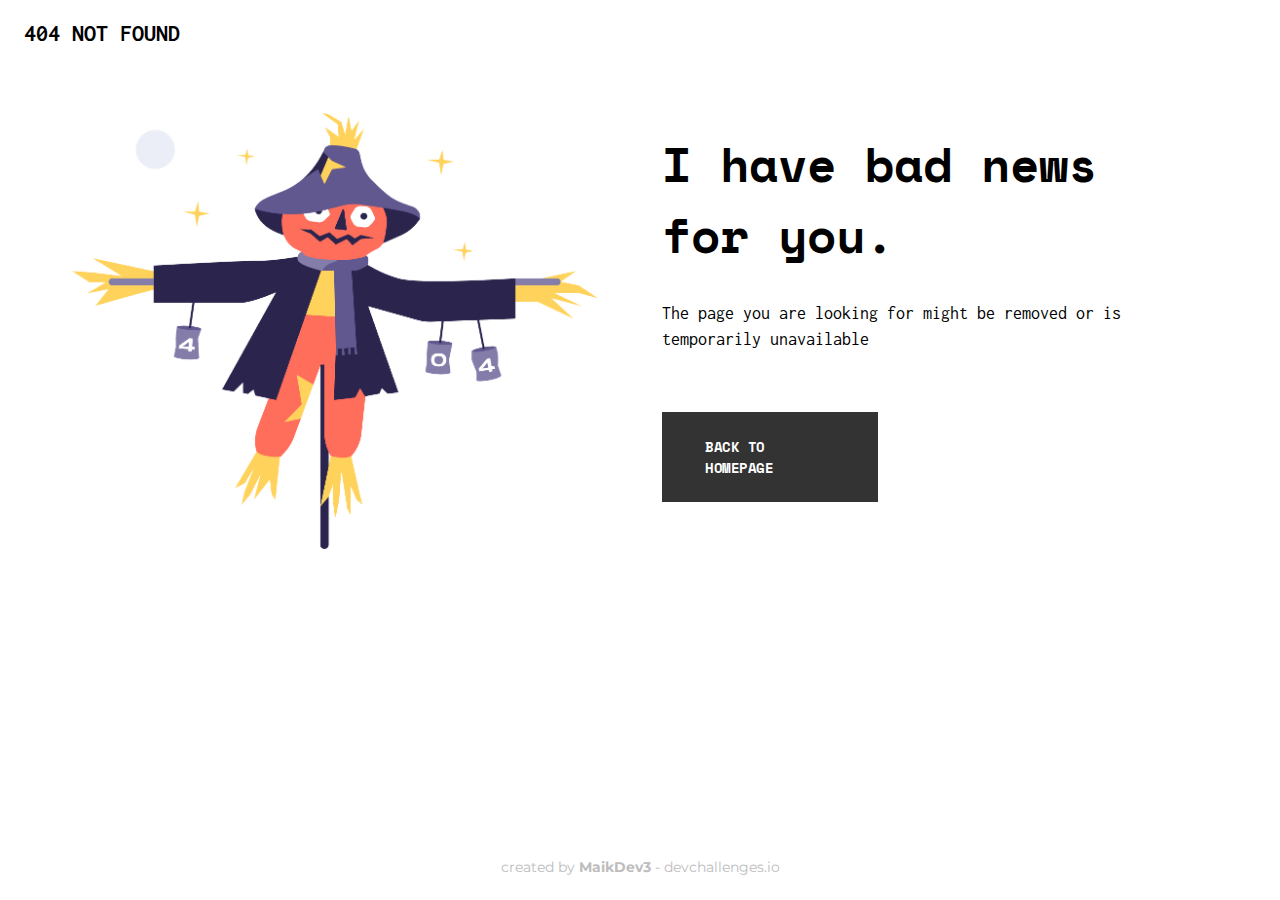
<file: index.html>
<!DOCTYPE html>
<html lang="en-US">
<head>
    <meta charset="UTF-8">
    <meta http-equiv="X-UA-Compatible" content="IE=edge">
    <meta name="viewport" content="width=device-width, initial-scale=1.0">
    <link rel="shortcut icon" href="assets/devchallenges.png" type="image/x-icon">
    <title>404 not found</title>
    <!-- Google Fonts -->
    <link rel="preconnect" href="https://fonts.googleapis.com">
    <link rel="preconnect" href="https://fonts.gstatic.com" crossorigin>
    <link href="https://fonts.googleapis.com/css2?family=Inconsolata:wght@400;700&family=Montserrat:wght@400;700&family=Space+Mono:wght@400;700&display=swap" rel="stylesheet">
    <!-- CSS Files -->
    <link rel="stylesheet" href="css/styles.css">
</head>
<body>
    <header>
        <h1>404 NOT FOUND</h1>
    </header>
    <main>
        <section class="main-img">
            <img src="assets/Scarecrow.png" alt="Scarecrow image">
        </section>
        <section class="info-page">
            <h2>I have bad news for you.</h2>
            <p>The page you are looking for might be removed or is temporarily unavailable</p>
            <a href="/">BACK TO HOMEPAGE</a>
        </section>
    </main>
    <footer>
        <p>created by <b>MaikDev3</b> - devchallenges.io</p>
    </footer>
</body>
</html>
</file>
<file: css/styles.css>
/* ROOT */
:root{
    --main-page-color: #333;
    --white-color: #fff;
    --footer-color: #BDBDBD;
    --primary-font: 'Space Mono', sans-serif;
    --secondary-font: 'Inconsolata', monospace;
    --third-font: 'Montserrat', sans-serif;
    --footer-height: 66px;
}
/* RESET */
html, body, *,
*::after,
*::before{
    box-sizing: border-box;
    padding: 0;
    margin: 0;
}
/* SITE STYLES */

footer{
    position: fixed;
    bottom: 0;
    left: 0;
    padding: 24px 0;
    z-index: 10;
    width: 100%;
    background: var(--white-color);
}
footer > p{
    color: var(--footer-color);
    text-align: center;
    width: 100%;
    font-family: var(--third-font);
    font-size: 14px;
}
h1{
    font-family: var(--secondary-font);
    font-size: 24px;
    font-weight: 700;
    margin: 20px 24px;
}
.info-page{
    position: relative;
    width: calc(100% - 1rem);
    margin: auto;
    margin-bottom: var(--footer-height);
    z-index: 1;
}
.info-page h2{
    font-family: var(--primary-font);
    font-weight: 700;
    font-size: 48px;
    line-height: 71px;
    margin: 30px auto;
}
.info-page p{
    font-family: var(--secondary-font);
    font-weight: 400;
    font-size: 18px;
    line-height: 26px;
    margin: 15px auto 60px;
}
.info-page a{
    display: block;
    background-color: var(--main-page-color);
    color: var(--white-color);
    font-family: var(--primary-font);
    font-weight: 700;
    font-size: 14px;
    padding: 24px 43px;
    letter-spacing: -0.035em;
    width: 216px;
    text-decoration: none;
}
.main-img{
    max-width: calc(100% - 5rem);
    margin: auto;
    z-index: 1;
}
.main-img img{
    width: 100%;
}

@media screen and (min-width: 768px) {
    main{
        margin: auto;
        max-width: 1200px;
        display: flex;
        flex-direction: row;        
    }
    main > *{
        padding: 2rem;
    }
}
</file>
